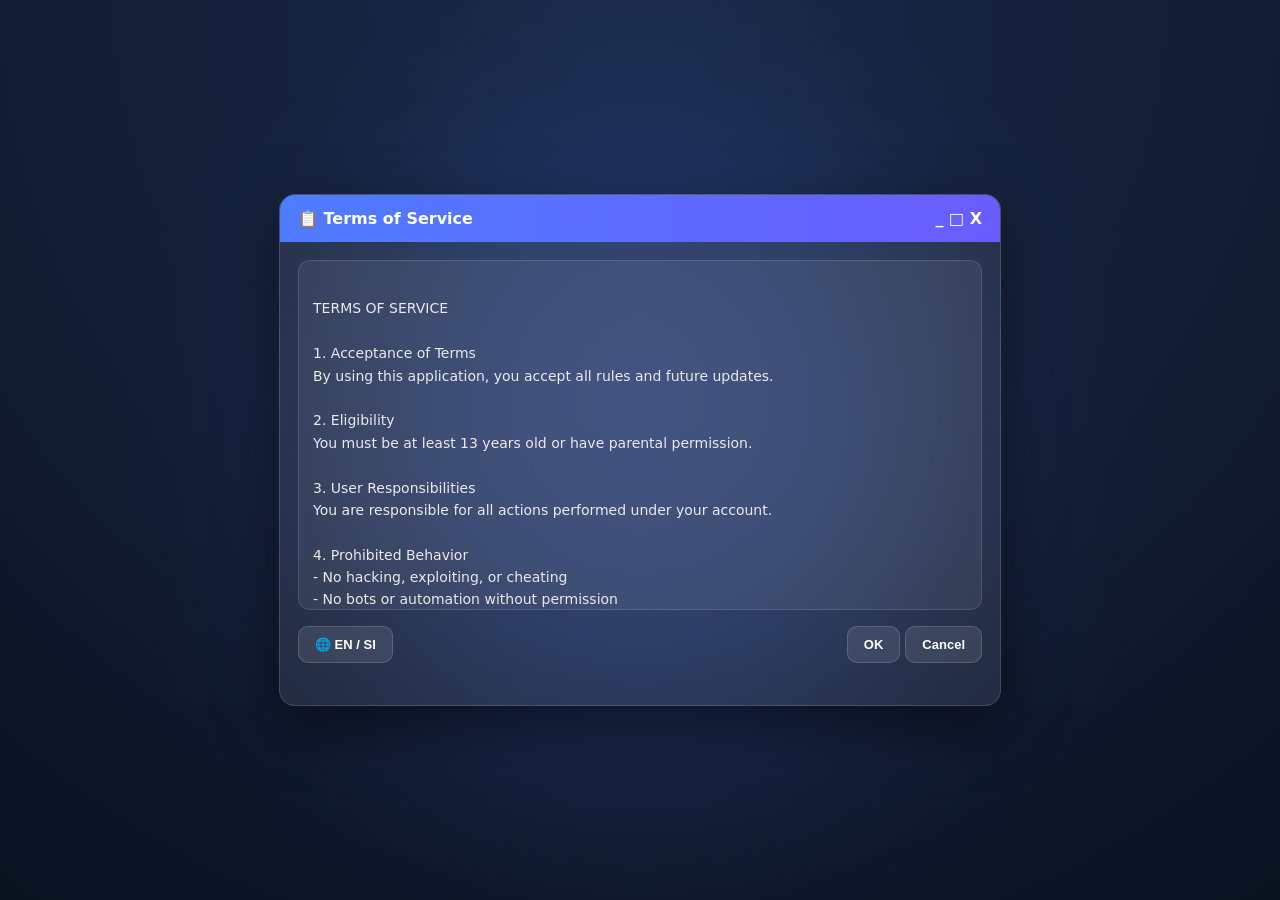
<file: rules.html>
<!DOCTYPE html>
<html lang="en">
<head>
<meta charset="UTF-8" />
<title>Rules</title>

<link rel="stylesheet" href="rules.css">
</head>

<body>

<div class="window">

  <div class="titlebar">
    <span>📋 Terms of Service</span>
    <span class="blink">_ □ X</span>
  </div>

  <div class="content">

    <div class="box" id="rulesText"></div>

    <div class="buttons">

      <div class="leftBtns">
        <button onclick="toggleLanguage()">🌐 EN / SI</button>
      </div>

      <div class="rightBtns">
        <button onclick="acceptRules()">OK</button>
        <button onclick="denyRules()">Cancel</button>
      </div>

    </div>

    <div class="status" id="status"></div>

  </div>

</div>

<script src="rules.js"></script>

</body>
</html>
</file>
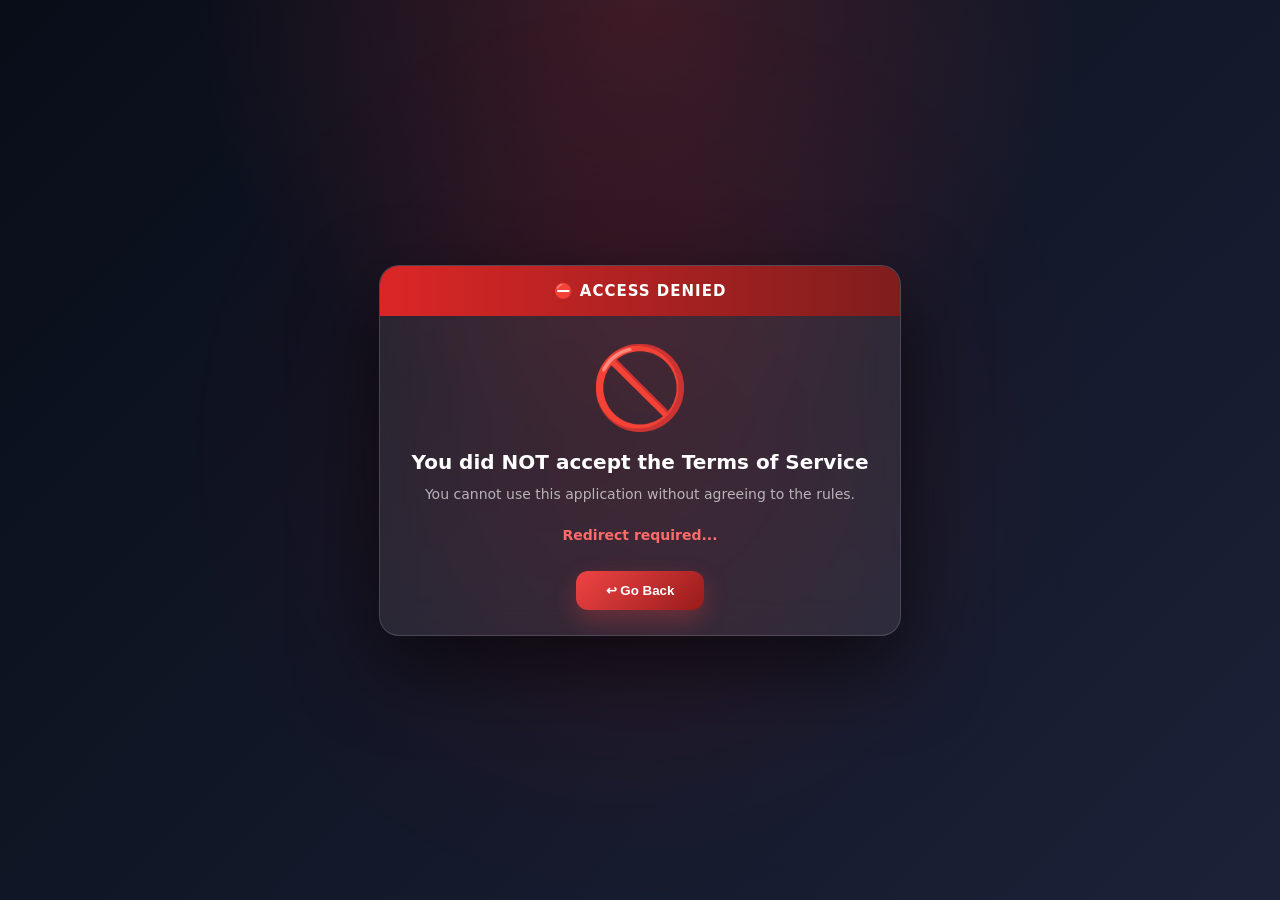
<file: rulesno.html>
<!DOCTYPE html>
<html lang="en">
<head>
<meta charset="UTF-8" />
<title>Access Denied</title>

<style>

body {
  margin: 0;
  height: 100vh;

  display: flex;
  justify-content: center;
  align-items: center;

  font-family: system-ui, -apple-system, Segoe UI, Roboto, Arial;

  background:
    radial-gradient(circle at top, #ff3b3b33, transparent 40%),
    linear-gradient(135deg,#090d18,#1b2238);

  overflow: hidden;
}


/* glow */
body::before {
  content:"";
  position:absolute;

  width:500px;
  height:500px;

  background:#ff0000;
  opacity:0.12;

  filter:blur(120px);
  border-radius:50%;

  animation:float 6s infinite alternate;
}


@keyframes float {
  from {
    transform:translate(-100px,-50px);
  }

  to {
    transform:translate(100px,50px);
  }
}



/* CARD */

.window {

  width:520px;
  max-width:90vw;

  text-align:center;


  background:rgba(255,255,255,0.08);

  backdrop-filter:blur(18px);


  border:1px solid rgba(255,255,255,0.15);

  border-radius:20px;


  box-shadow:
  0 30px 80px rgba(0,0,0,.6);



  overflow:hidden;


  animation:open .6s ease;
}



@keyframes open {

from {
 transform:scale(.85);
 opacity:0;
}


to {
 transform:scale(1);
 opacity:1;
}

}




/* HEADER */

.titlebar {


padding:16px;


font-weight:700;


color:white;


background:
linear-gradient(90deg,#dc2626,#7f1d1d);


font-size:15px;


letter-spacing:1px;


}



/* ICON */

.icon {

font-size:80px;

margin-top:25px;


animation:pulse 1.5s infinite;

}



@keyframes pulse {


50% {

transform:scale(1.15);

}


}




.text {


margin-top:15px;


color:white;


font-size:20px;


font-weight:700;


}



.subtext {


margin-top:10px;


padding:0 30px;


color:rgba(255,255,255,.65);


font-size:14px;


line-height:1.5;


}



.blink {


margin-top:20px;


color:#ff6b6b;


font-weight:600;


animation:blink 1s infinite;


}


@keyframes blink {


50% {

opacity:.2;

}


}



/* BUTTON */


button {


margin:25px;


padding:12px 30px;


border-radius:12px;


border:none;


cursor:pointer;


font-weight:700;


color:white;


background:

linear-gradient(135deg,#ef4444,#991b1b);



transition:.25s;


box-shadow:
0 10px 25px rgba(239,68,68,.3);


}



button:hover {


transform:translateY(-3px);


filter:brightness(1.15);


}



button:active {


transform:scale(.95);


}



</style>

</head>


<body>


<div class="window">


<div class="titlebar">

⛔ ACCESS DENIED

</div>



<div class="icon">

🚫

</div>



<div class="text">

You did NOT accept the Terms of Service

</div>



<div class="subtext">

You cannot use this application without agreeing to the rules.

</div>



<div class="subtext blink">

Redirect required...

</div>



<button onclick="goBack()">

↩ Go Back

</button>



</div>



<script>


function goBack(){

window.location.href="rules.html";

}


// auto return

setTimeout(()=>{

window.location.href="rules.html";

},5000);



</script>


</body>
</html>
</file>
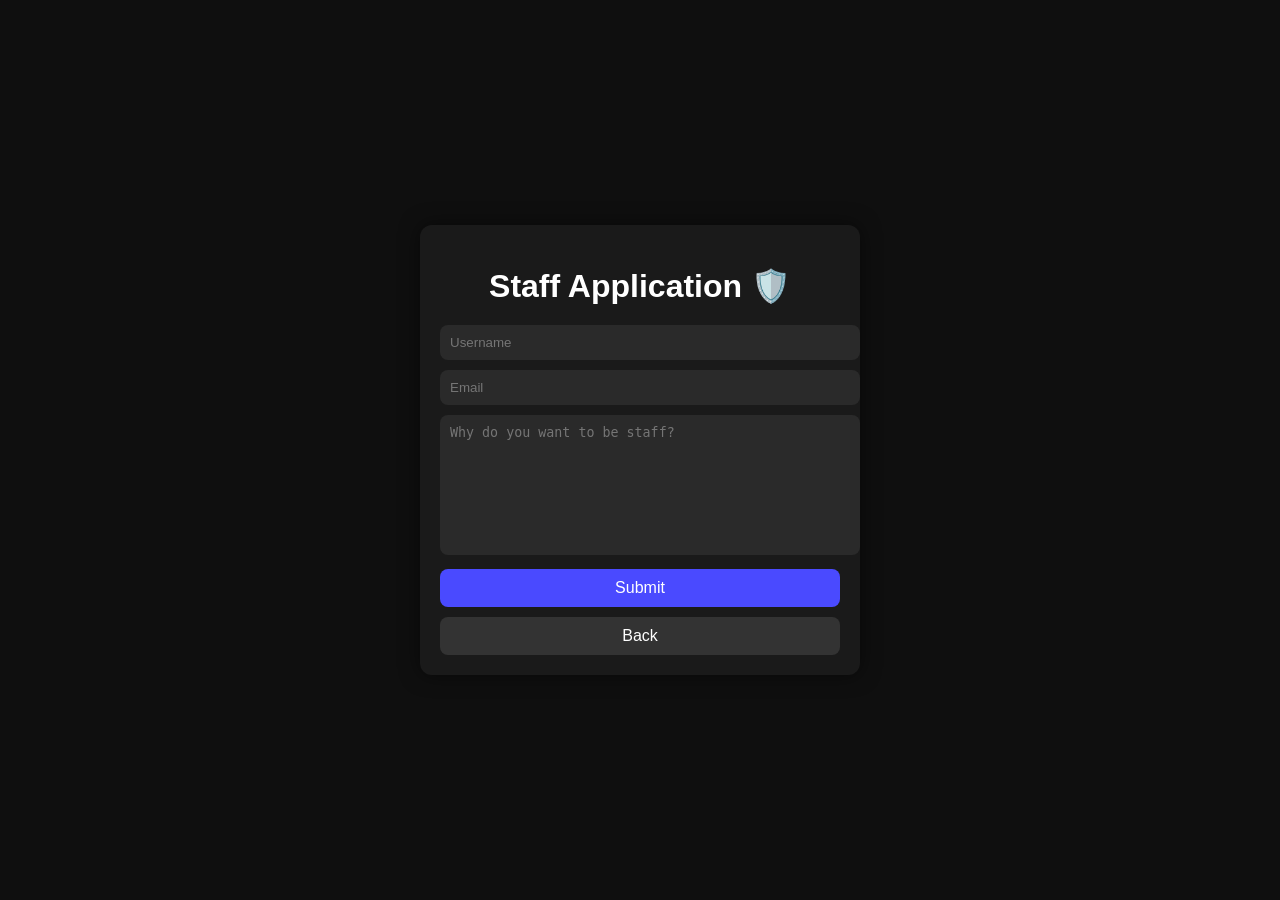
<file: staff.html>
<!DOCTYPE html>
<html lang="sl">
<head>
<meta charset="UTF-8">
<title>Staff Apply</title>
<meta name="viewport" content="width=device-width, initial-scale=1.0">

<style>
body{
  margin:0;
  font-family: Arial, sans-serif;
  background:#0f0f0f;
  color:white;
  display:flex;
  justify-content:center;
  align-items:center;
  height:100vh;
}

.container{
  width:90%;
  max-width:400px;
  background:#1a1a1a;
  padding:20px;
  border-radius:12px;
  box-shadow:0 0 20px rgba(0,0,0,0.5);
}

h1{
  text-align:center;
  margin-bottom:20px;
}

input, textarea{
  width:100%;
  padding:10px;
  margin-bottom:10px;
  border:none;
  border-radius:8px;
  outline:none;
  background:#2a2a2a;
  color:white;
}

textarea{
  resize:none;
  height:120px;
}

button{
  width:100%;
  padding:10px;
  border:none;
  border-radius:8px;
  cursor:pointer;
  background:#4a4aff;
  color:white;
  font-size:16px;
}

button:hover{
  background:#3a3ad6;
}

.back{
  margin-top:10px;
  background:#333;
}
</style>

</head>

<body>

<div class="container">
  <h1>Staff Application 🛡️</h1>

  <form action="https://formsubmit.co/beluha.matej@gmail.com" method="POST">

    <!-- Formsubmit settings -->
    <input type="hidden" name="_subject" value="New Staff Application">
    <input type="hidden" name="_captcha" value="false">
    <input type="hidden" name="_template" value="table">

    <!-- inputs -->
    <input type="text" name="name" placeholder="Username" required>
    <input type="email" name="email" placeholder="Email" required>
    <textarea name="reason" placeholder="Why do you want to be staff?" required></textarea>

    <button type="submit">Submit</button>
  </form>

  <button class="back" onclick="goBack()">Back</button>
</div>

<script>
function goBack(){
  window.location.href = "index.html";
}
</script>

</body>
</html>
</file>
<file: rules.css>
body {
  margin: 0;
  font-family: system-ui, -apple-system, Segoe UI, Roboto, Arial, sans-serif;
  height: 100vh;
  display: flex;
  justify-content: center;
  align-items: center;

  background: radial-gradient(circle at top, #1b2a4a, #0b1220);
  overflow: hidden;
}

/* subtle animated glow background */
body::before {
  content: "";
  position: absolute;
  width: 600px;
  height: 600px;
  background: #4f7cff;
  filter: blur(120px);
  opacity: 0.25;
  border-radius: 50%;
  animation: floatGlow 6s ease-in-out infinite alternate;
}

@keyframes floatGlow {
  from { transform: translate(-100px, -80px); }
  to { transform: translate(100px, 80px); }
}

/* MAIN WINDOW */
.window {
  width: 720px;
  max-width: 92vw;

  background: rgba(255, 255, 255, 0.08);
  backdrop-filter: blur(14px);

  border: 1px solid rgba(255, 255, 255, 0.15);
  border-radius: 16px;

  box-shadow: 0 20px 60px rgba(0,0,0,0.5);

  overflow: hidden;

  transform: translateY(20px);
  opacity: 0;
  animation: popIn 0.6s ease forwards;
}

@keyframes popIn {
  to {
    transform: translateY(0);
    opacity: 1;
  }
}

/* TITLEBAR */
.titlebar {
  display: flex;
  justify-content: space-between;
  padding: 14px 18px;

  font-weight: 600;
  color: white;

  background: linear-gradient(90deg, #4f7cff, #6a5cff);
}

/* CONTENT */
.content {
  padding: 18px;
}

/* TEXT BOX */
.box {
  background: rgba(255, 255, 255, 0.07);
  border: 1px solid rgba(255, 255, 255, 0.12);

  border-radius: 12px;

  padding: 14px;

  height: 320px;
  overflow-y: auto;

  white-space: pre-wrap;
  font-size: 14px;
  line-height: 1.6;

  color: #eaeaea;
}

/* BUTTON ROW */
.buttons {
  display: flex;
  justify-content: space-between;
  margin-top: 16px;
}

/* BUTTONS */
button {
  border: none;
  padding: 10px 16px;
  border-radius: 10px;

  cursor: pointer;
  font-weight: 600;
  font-size: 13px;

  transition: all 0.2s ease;

  background: rgba(255,255,255,0.1);
  color: white;

  border: 1px solid rgba(255,255,255,0.15);
}

button:hover {
  transform: translateY(-2px);
  background: rgba(255,255,255,0.18);
}

button:active {
  transform: translateY(0px);
}

/* STATUS */
.status {
  margin-top: 10px;
  font-size: 12px;
  color: rgba(255,255,255,0.7);
  min-height: 14px;
}

/* blink cursor style */
.blink {
  animation: blink 1s infinite;
}

@keyframes blink {
  50% { opacity: 0; }
}

/* scrollbar modern */
.box::-webkit-scrollbar {
  width: 8px;
}

.box::-webkit-scrollbar-thumb {
  background: rgba(255,255,255,0.2);
  border-radius: 10px;
}

.box::-webkit-scrollbar-thumb:hover {
  background: rgba(255,255,255,0.35);
}
</file>
